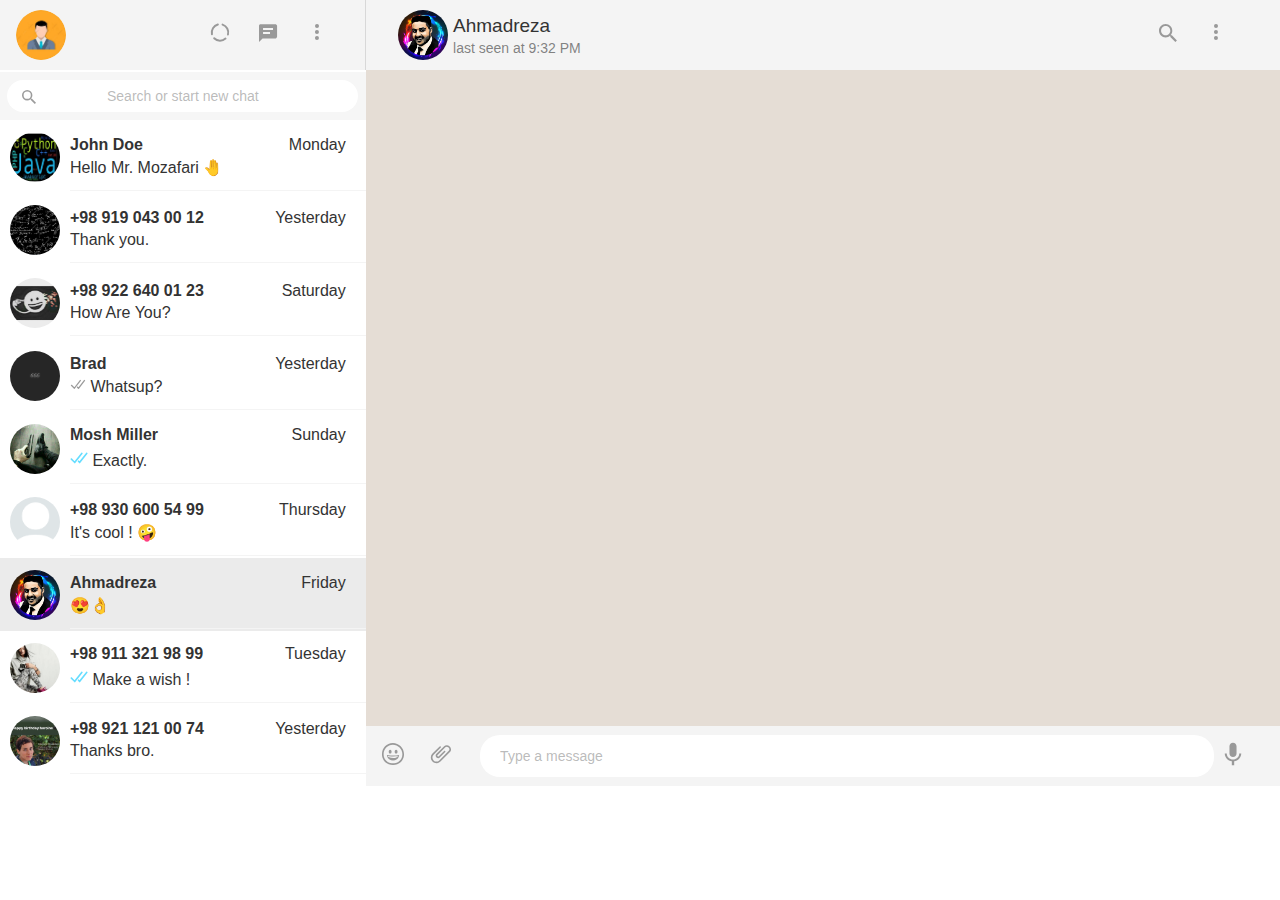
<file: index.html>
<!DOCTYPE html>
<html lang="en">
<head>
    <meta charset="UTF-8">
    <meta http-equiv="X-UA-Compatible" content="IE=edge">
    <meta name="viewport" content="width=device-width, initial-scale=1.0">
    <title>WhatsApp</title>
    <link rel="icon" href="/favicon.ico" type="image/x-icon">
    <link rel="stylesheet" href="./css/style.css">
</head>
<body>
    <div id="all">
        <!-- Left Section -->
        <section id="left">
            <header class="head left-head">
                <img src="./img/user's pic.jpeg" alt="Profile Picture">
                <div class="tools">
                    <!-- Status Menu icon -->
                    <a href="status.html">
                        <svg id="ee51d023-7db6-4950-baf7-c34874b80976" xmlns="http://www.w3.org/2000/svg" viewBox="0 0 24 24" width="24" height="24"><path fill="currentColor" d="M12 20.664a9.163 9.163 0 0 1-6.521-2.702.977.977 0 0 1 1.381-1.381 7.269 7.269 0 0 0 10.024.244.977.977 0 0 1 1.313 1.445A9.192 9.192 0 0 1 12 20.664zm7.965-6.112a.977.977 0 0 1-.944-1.229 7.26 7.26 0 0 0-4.8-8.804.977.977 0 0 1 .594-1.86 9.212 9.212 0 0 1 6.092 11.169.976.976 0 0 1-.942.724zm-16.025-.39a.977.977 0 0 1-.953-.769 9.21 9.21 0 0 1 6.626-10.86.975.975 0 1 1 .52 1.882l-.015.004a7.259 7.259 0 0 0-5.223 8.558.978.978 0 0 1-.955 1.185z"></path></svg>

                    </a>

                    <!-- Message icon -->
                    <span data-testid="chat" data-icon="chat" class=""><svg xmlns="http://www.w3.org/2000/svg" viewBox="0 0 24 24" width="24" height="24"><path fill="currentColor" d="M19.005 3.175H4.674C3.642 3.175 3 3.789 3 4.821V21.02l3.544-3.514h12.461c1.033 0 2.064-1.06 2.064-2.093V4.821c-.001-1.032-1.032-1.646-2.064-1.646zm-4.989 9.869H7.041V11.1h6.975v1.944zm3-4H7.041V7.1h9.975v1.944z"></path></svg></span>

                    <!-- Dott Menu icon -->
                    <span data-testid="menu" data-icon="menu" class=""><svg xmlns="http://www.w3.org/2000/svg" viewBox="0 0 24 24" width="24" height="24"><path fill="currentColor" d="M12 7a2 2 0 1 0-.001-4.001A2 2 0 0 0 12 7zm0 2a2 2 0 1 0-.001 3.999A2 2 0 0 0 12 9zm0 6a2 2 0 1 0-.001 3.999A2 2 0 0 0 12 15z"></path></svg></span>
                </div>
            </header>
            <div class="search-box">
                <div class="searchbox">
                    <span data-testid="search" data-icon="search" class=""><svg xmlns="http://www.w3.org/2000/svg" viewBox="0 0 24 24" width="24" height="24"><path fill="currentColor" d="M15.009 13.805h-.636l-.22-.219a5.184 5.184 0 0 0 1.256-3.386 5.207 5.207 0 1 0-5.207 5.208 5.183 5.183 0 0 0 3.385-1.255l.221.22v.635l4.004 3.999 1.194-1.195-3.997-4.007zm-4.808 0a3.605 3.605 0 1 1 0-7.21 3.605 3.605 0 0 1 0 7.21z"></path></svg></span>
                    <input type="text" placeholder="Search or start new chat">
                </div>
            </div>
            <div class="contacts">
               <div class="contact">
                    <img src="./img/user2.jpeg" alt="">
                    <div class="contents">
                        <div class="acc">
                            <div class="acc-l">
                                <h4>
                                    John Doe
                                </h4>
                                <p>
                                    Hello Mr. Mozafari 🤚
                                </p>
                            </div>
                            <div class="acc-r">
                                <p>
                                    Monday
                                </p>
                            </div>
                        </div> 
                     </div>
               </div>
               <div class="contact">
                     <img src="./img/user1.jpeg" alt="">
                     <div class="contents">
                        <div class="acc">
                            <div class="acc-l">
                                <h4>
                                    +98 919 043 00 12
                                </h4>
                                <p>
                                    Thank you.
                                </p>
                            </div>
                            <div class="acc-r">
                                <p>
                                    Yesterday
                                </p>
                            </div>
                        </div> 
                     </div>
               </div>
               <div class="contact">
                     <img src="./img/user3.jpeg" alt="">    
                     <div class="contents">
                        <div class="acc">
                            <div class="acc-l">
                                <h4>
                                    +98 922 640 01 23
                                </h4>
                                <p>
                                    How Are You?
                                </p>
                            </div>
                            <div class="acc-r">
                                <p>
                                    Saturday
                                </p>
                            </div>
                        </div> 
                     </div>
               </div>
               <div class="contact">
                    <img src="./img/user4.jpeg" alt="">
                    <div class="contents">
                        <div class="acc">
                            <div class="acc-l">
                                <h4>
                                    Brad
                                </h4>
                                <p>
                                    <span data-testid="msg-dblcheck" aria-label=" Read " data-icon="msg-dblcheck" class="_1RD_6"><svg xmlns="http://www.w3.org/2000/svg" viewBox="0 0 16 15" width="16" height="15"><path fill="currentColor" d="M15.01 3.316l-.478-.372a.365.365 0 0 0-.51.063L8.666 9.879a.32.32 0 0 1-.484.033l-.358-.325a.319.319 0 0 0-.484.032l-.378.483a.418.418 0 0 0 .036.541l1.32 1.266c.143.14.361.125.484-.033l6.272-8.048a.366.366 0 0 0-.064-.512zm-4.1 0l-.478-.372a.365.365 0 0 0-.51.063L4.566 9.879a.32.32 0 0 1-.484.033L1.891 7.769a.366.366 0 0 0-.515.006l-.423.433a.364.364 0 0 0 .006.514l3.258 3.185c.143.14.361.125.484-.033l6.272-8.048a.365.365 0 0 0-.063-.51z"></path></svg></span>
                                    Whatsup?
                                </p>
                            </div>
                            <div class="acc-r">
                                <p>
                                    Yesterday
                                </p>
                            </div>
                        </div> 
                     </div>
               </div>
               <div class="contact">
                     <img src="./img/user5.jpeg" alt="">
                     <div class="contents">
                        <div class="acc">
                            <div class="acc-l">
                                <h4>
                                    Mosh Miller
                                </h4>
                                <p>
                                    <span data-testid="status-dblcheck" data-icon="status-dblcheck" class=""><svg xmlns="http://www.w3.org/2000/svg" viewBox="0 0 18 18" width="18" height="18"><path fill="#6df" d="M17.394 5.035l-.57-.444a.434.434 0 0 0-.609.076l-6.39 8.198a.38.38 0 0 1-.577.039l-.427-.388a.381.381 0 0 0-.578.038l-.451.576a.497.497 0 0 0 .043.645l1.575 1.51a.38.38 0 0 0 .577-.039l7.483-9.602a.436.436 0 0 0-.076-.609zm-4.892 0l-.57-.444a.434.434 0 0 0-.609.076l-6.39 8.198a.38.38 0 0 1-.577.039l-2.614-2.556a.435.435 0 0 0-.614.007l-.505.516a.435.435 0 0 0 .007.614l3.887 3.8a.38.38 0 0 0 .577-.039l7.483-9.602a.435.435 0 0 0-.075-.609z"></path></svg></span>
                                    Exactly.
                                </p>
                            </div>
                            <div class="acc-r">
                                <p>
                                    Sunday
                                </p>
                            </div>
                        </div> 
                     </div>
               </div>
               <div class="contact">
                    <img src="./img/user6.jpeg" alt="">
                    <div class="contents">
                        <div class="acc">
                            <div class="acc-l">
                                <h4>
                                    +98 930 600 54 99
                                </h4>
                                <p>
                                   It's cool ! 🤪
                                </p>
                            </div>
                            <div class="acc-r">
                                <p>
                                    Thursday 
                                </p>
                            </div>
                        </div> 
                     </div>
               </div>
               <div class="contact selected">
                <img src="./img/Ahmadreza.jpeg" alt="">
                <div class="contents">
                    <div class="acc">
                        <div class="acc-l">
                            <h4>
                                Ahmadreza
                            </h4>
                            <p>
                                😍👌
                            </p>
                        </div>
                        <div class="acc-r">
                            <p>
                                Friday
                            </p>
                        </div>
                    </div> 
                 </div>
                </div>
                <div class="contact">
                    <img src="./img/user7.jpeg" alt="">
                    <div class="contents">
                        <div class="acc">
                            <div class="acc-l">
                                <h4>
                                    +98 911 321 98 99
                                </h4>
                                <p>
                                    <span data-testid="status-dblcheck" data-icon="status-dblcheck" class=""><svg xmlns="http://www.w3.org/2000/svg" viewBox="0 0 18 18" width="18" height="18"><path fill="#6df" d="M17.394 5.035l-.57-.444a.434.434 0 0 0-.609.076l-6.39 8.198a.38.38 0 0 1-.577.039l-.427-.388a.381.381 0 0 0-.578.038l-.451.576a.497.497 0 0 0 .043.645l1.575 1.51a.38.38 0 0 0 .577-.039l7.483-9.602a.436.436 0 0 0-.076-.609zm-4.892 0l-.57-.444a.434.434 0 0 0-.609.076l-6.39 8.198a.38.38 0 0 1-.577.039l-2.614-2.556a.435.435 0 0 0-.614.007l-.505.516a.435.435 0 0 0 .007.614l3.887 3.8a.38.38 0 0 0 .577-.039l7.483-9.602a.435.435 0 0 0-.075-.609z"></path></svg></span>
                                    Make a wish !
                                </p>
                            </div>
                            <div class="acc-r">
                                <p>
                                    Tuesday 
                                </p>
                            </div>
                        </div> 
                     </div>
                 </div>
                 <div class="contact">
                    <img src="./img/user8.jpeg" alt="">
                    <div class="contents">
                       <div class="acc">
                           <div class="acc-l">
                               <h4>
                                   +98 921 121 00 74
                               </h4>
                               <p>
                                   Thanks bro.
                               </p>
                           </div>
                           <div class="acc-r">
                               <p>
                                   Yesterday
                               </p>
                           </div>
                       </div> 
                    </div>
               </div>
            </div>
         </section>
        <!-- Right Section -->
        <section id="right">
            <header class="head right-head">
                    <img src="./img/Ahmadreza.jpeg" alt="User's Picture">
                    <div class="profile-name">
                        <h4>
                            Ahmadreza
                        </h4>
                        <p>
                            last seen at 9:32 PM 
                        </p>
                    </div>
                    <div class="tools">
                        <span data-testid="search-alt" data-icon="search-alt" class=""><svg xmlns="http://www.w3.org/2000/svg" viewBox="0 0 24 24" width="24" height="24"><path fill="currentColor" d="M15.9 14.3H15l-.3-.3c1-1.1 1.6-2.7 1.6-4.3 0-3.7-3-6.7-6.7-6.7S3 6 3 9.7s3 6.7 6.7 6.7c1.6 0 3.2-.6 4.3-1.6l.3.3v.8l5.1 5.1 1.5-1.5-5-5.2zm-6.2 0c-2.6 0-4.6-2.1-4.6-4.6s2.1-4.6 4.6-4.6 4.6 2.1 4.6 4.6-2 4.6-4.6 4.6z"></path></svg></span>
                        <span data-testid="menu" data-icon="menu" class=""><svg xmlns="http://www.w3.org/2000/svg" viewBox="0 0 24 24" width="24" height="24"><path fill="currentColor" d="M12 7a2 2 0 1 0-.001-4.001A2 2 0 0 0 12 7zm0 2a2 2 0 1 0-.001 3.999A2 2 0 0 0 12 9zm0 6a2 2 0 1 0-.001 3.999A2 2 0 0 0 12 15z"></path></svg></span>
                    </div>
            </header>
            <section class="message">
                
            </section>
            <section class="write-box">
                <div>
                    <span data-testid="smiley" data-icon="smiley" class=""><svg xmlns="http://www.w3.org/2000/svg" viewBox="0 0 24 24" width="24" height="24"><path fill="currentColor" d="M9.153 11.603c.795 0 1.439-.879 1.439-1.962s-.644-1.962-1.439-1.962-1.439.879-1.439 1.962.644 1.962 1.439 1.962zm-3.204 1.362c-.026-.307-.131 5.218 6.063 5.551 6.066-.25 6.066-5.551 6.066-5.551-6.078 1.416-12.129 0-12.129 0zm11.363 1.108s-.669 1.959-5.051 1.959c-3.505 0-5.388-1.164-5.607-1.959 0 0 5.912 1.055 10.658 0zM11.804 1.011C5.609 1.011.978 6.033.978 12.228s4.826 10.761 11.021 10.761S23.02 18.423 23.02 12.228c.001-6.195-5.021-11.217-11.216-11.217zM12 21.354c-5.273 0-9.381-3.886-9.381-9.159s3.942-9.548 9.215-9.548 9.548 4.275 9.548 9.548c-.001 5.272-4.109 9.159-9.382 9.159zm3.108-9.751c.795 0 1.439-.879 1.439-1.962s-.644-1.962-1.439-1.962-1.439.879-1.439 1.962.644 1.962 1.439 1.962z"></path></svg></span>
                    <span data-testid="clip" data-icon="clip" class=""><svg xmlns="http://www.w3.org/2000/svg" viewBox="0 0 24 24" width="24" height="24"><path fill="currentColor" d="M1.816 15.556v.002c0 1.502.584 2.912 1.646 3.972s2.472 1.647 3.974 1.647a5.58 5.58 0 0 0 3.972-1.645l9.547-9.548c.769-.768 1.147-1.767 1.058-2.817-.079-.968-.548-1.927-1.319-2.698-1.594-1.592-4.068-1.711-5.517-.262l-7.916 7.915c-.881.881-.792 2.25.214 3.261.959.958 2.423 1.053 3.263.215l5.511-5.512c.28-.28.267-.722.053-.936l-.244-.244c-.191-.191-.567-.349-.957.04l-5.506 5.506c-.18.18-.635.127-.976-.214-.098-.097-.576-.613-.213-.973l7.915-7.917c.818-.817 2.267-.699 3.23.262.5.501.802 1.1.849 1.685.051.573-.156 1.111-.589 1.543l-9.547 9.549a3.97 3.97 0 0 1-2.829 1.171 3.975 3.975 0 0 1-2.83-1.173 3.973 3.973 0 0 1-1.172-2.828c0-1.071.415-2.076 1.172-2.83l7.209-7.211c.157-.157.264-.579.028-.814L11.5 4.36a.572.572 0 0 0-.834.018l-7.205 7.207a5.577 5.577 0 0 0-1.645 3.971z"></path></svg></span>    
                </div>
                <input type="text" placeholder="Type a message">
                <div>
                    <span data-testid="ptt" data-icon="ptt" class=""><svg xmlns="http://www.w3.org/2000/svg" viewBox="0 0 24 24" width="24" height="24"><path fill="currentColor" d="M11.999 14.942c2.001 0 3.531-1.53 3.531-3.531V4.35c0-2.001-1.53-3.531-3.531-3.531S8.469 2.35 8.469 4.35v7.061c0 2.001 1.53 3.531 3.53 3.531zm6.238-3.53c0 3.531-2.942 6.002-6.237 6.002s-6.237-2.471-6.237-6.002H3.761c0 4.001 3.178 7.297 7.061 7.885v3.884h2.354v-3.884c3.884-.588 7.061-3.884 7.061-7.885h-2z"></path></svg></span>
                </div>
            </section>   
        </section>
    </div>
</body>
</html>
</file>
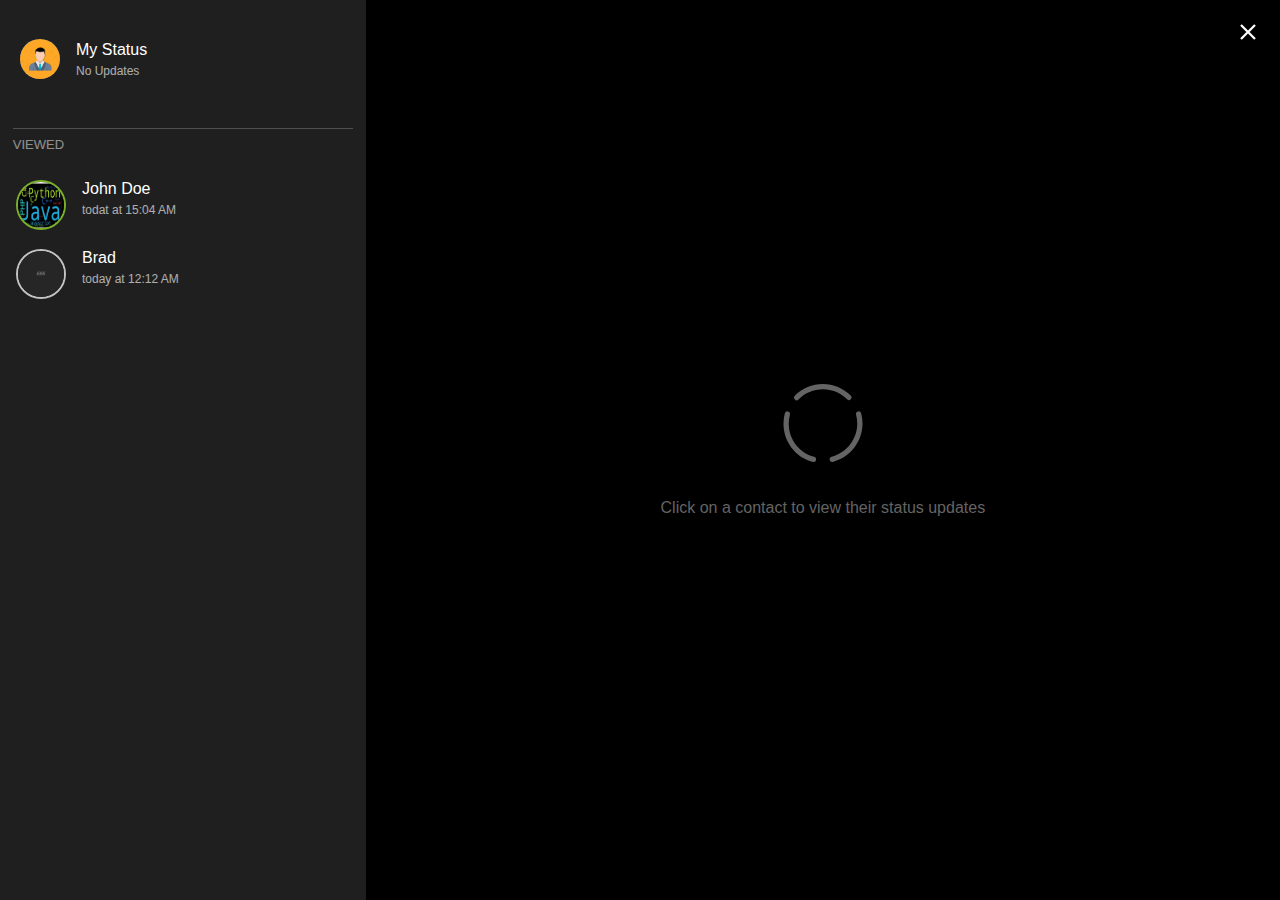
<file: status.html>
<!DOCTYPE html>
<html lang="en">
<head>
    <meta charset="UTF-8">
    <meta http-equiv="X-UA-Compatible" content="IE=edge">
    <meta name="viewport" content="width=device-width, initial-scale=1.0">
    <title>WhatsApp</title>
    <link rel="icon" href="/favicon.ico" type="image/x-icon">
    <link rel="stylesheet" href="./css/status.css">
</head>
<body>
    <div id="all-status">
        <!-- Left Section -->
        <div id="left-status">
            <section class="left-head-status">
                <img src="./img/user's pic.jpeg" alt="user">
                <div>
                    <h4>
                        My Status
                    </h4>
                    <p>
                        No Updates
                    </p>
                </div>
            </section>
            <section class="left-status-recent">
                <div class="seprator">
                    <p>
                        viewed
                    </p>
                </div>
                <div class="statuses">
                    <div>
                        <a href="status.html#">
                            <img src="./img/user2.jpeg" alt="user">
                        </a>
                    </div>
                    <div>
                        <h4>
                            John Doe
                        </h4>
                        <p>
                            todat at 15:04 AM
                        </p>
                    </div>
                </div>
                <div class="statuses">
                    <div>
                        <a href="status.html#">
                            <img src="./img/user4.jpeg" alt="user">
                        </a>
                    </div>
                    <div>
                        <h4>
                            Brad
                        </h4>
                        <p>
                            today at 12:12 AM
                        </p>
                    </div>
                </div>
            </section>
        </div>
        <!-- Left Section -->
        <div id="right-status">
            <div class="objects">
                <span data-testid="status-v3-placeholder" data-icon="status-v3-placeholder" class=""><svg id="Layer_1" xmlns="http://www.w3.org/2000/svg" viewBox="0 0 80 80" width="80" height="80"><path fill="currentColor" d="M30.566 78.982c-.222 0-.447-.028-.672-.087C12.587 74.324.5 58.588.5 40.631c0-3.509.459-6.989 1.363-10.343a2.625 2.625 0 0 1 5.068 1.366 34.505 34.505 0 0 0-1.182 8.977c0 15.578 10.48 29.226 25.485 33.188a2.625 2.625 0 0 1-.668 5.163zm19.355-.107C67.336 74.364 79.5 58.611 79.5 40.563c0-3.477-.452-6.933-1.345-10.27a2.624 2.624 0 1 0-5.071 1.356 34.578 34.578 0 0 1 1.166 8.914c0 15.655-10.545 29.319-25.646 33.23a2.625 2.625 0 0 0 1.317 5.082zM15.482 16.5C21.968 9.901 30.628 6.267 39.867 6.267c9.143 0 17.738 3.569 24.202 10.05a2.625 2.625 0 0 0 3.717-3.708C60.329 5.135 50.413 1.018 39.867 1.018c-10.658 0-20.648 4.191-28.128 11.802a2.624 2.624 0 1 0 3.743 3.68z"></path></svg></span>
                <div>
                    Click on a contact to view their status updates
                </div>
                <span>
                    <a href="index.html#">
                        <svg xmlns="http://www.w3.org/2000/svg" viewBox="0 0 24 24" width="24" height="24"><path fill="currentColor" d="M19.8 5.8l-1.6-1.6-6.2 6.2-6.2-6.2-1.6 1.6 6.2 6.2-6.2 6.2 1.6 1.6 6.2-6.2 6.2 6.2 1.6-1.6-6.2-6.2 6.2-6.2z"></path></svg>
                    </a>
                </span>
            </div>
        </div>
    </div>
</body>
</html>
</file>
<file: css/style.css>
* {
  margin: 0;
  padding: 0;
  box-sizing: border-box;
  font-family: Arial, Helvetica, sans-serif;
}

:root {
  --dark-color: #333;
  --light-color: #f4f4f4;
  --bg-dark: #444;
  --bg-light: #f4f4f4;
  --bg-lighter: #f6f6f6;
  --svg-dark-mode: #fff;
  --svg-light-mode: rgba(128, 128, 128, 0.786);
  --bg-message: #e5ddd5;
  --bg-selected: #ebebeb;
  --bg-hover: #ebebeb73;
}

body {
  width: 100%;
  height: 100%;
  color: var(--dark-color);
}

input {
  outline: none;
  border: none;
  border-radius: 20px;
  padding: 0 20px;
}

input::placeholder {
  color: rgba(128, 128, 128, 0.536);
  font-size: 14px;
}

a {
  text-decoration: none !important;
  color: inherit;
}

svg {
  color: var(--svg-light-mode);
}

svg:hover {
  cursor: pointer;
}

#all {
  width: 100%;
  height: 100%;
  display: flex;
  justify-content: space-between;
}

/*  Utility Classes  */
.head {
  background: var(--bg-light);
}

/* Right Section */
#right {
  display: none;
  width: 69%;
  height: 100%;
  flex: 2.5;
}

#right .right-head {
  width: 100%;
  height: 70px;
  padding: 0 2rem;
  display: flex;
  justify-content: space-between;
  align-items: center;
}

#right .right-head:hover {
  cursor: pointer;
}

#right .right-head img {
  width: 50px;
  height: 50px;
  border-radius: 50%;
}

#right .right-head .profile-name {
  width: 82%;
  justify-self: flex-start;
}

#right .right-head .profile-name h4 {
  font-size: 19px;
  font-weight: lighter;
}

#right .right-head .profile-name p {
  padding-top: 3px;
  color: rgba(51, 51, 51, 0.608);
  font-size: 14px;
}

#right .tools svg {
  margin-right: 20px;
}

/* Message */
#right .message {
  width: 100%;
  height: 656px;
  background: var(--bg-message);
}

/* Send Message */
#right .write-box {
  width: 100%;
  height: 60px;
  display: flex;
  justify-content: space-between;
  padding: 0 15px;
  align-items: center;
  background: var(--bg-light);
}

#right .write-box input {
  width: 83%;
  height: 70%;
}

#right .write-box svg {
  margin-right: 20px;
}

#right .write-box div:last-child svg {
  margin-left: 30;
}

/* Left Section */
#left {
  width: 29%;
  height: 100%;
  flex: 1;
}

/* Head */
#left .left-head {
  width: 100%;
  height: 70px;
  display: flex;
  align-items: center;
  justify-content: space-between;
  padding: 1em;
  border-right: 1px solid rgba(128, 128, 128, 0.236);
}

#left .left-head img {
  width: 50px;
  height: 50px;
  border-radius: 50%;
}

#left .left-head .tools svg {
  margin-right: 20px;
}

/* Search Box */
#left .search-box {
  width: 100%;
  height: 50px;
  display: flex;
  justify-content: center;
  align-items: center;
  border-top: 2px solid #fff;
  background: var(--bg-lighter);
  position: relative;
}

#left .search-box .searchbox {
  width: 96%;
  display: flex;
}

#left .search-box .searchbox input {
  width: 100%;
  text-align: center;
  color: #333;
  padding: 7px 0;
  font-size: 1em;
}

#left .search-box .searchbox svg {
  position: absolute;
  margin: 5px 0 0 10px;
}

/* Contacts */
#left .contacts {
  width: 100%;
  height: 666px;
  background: #fff;
}

#left .contacts .contact {
  width: 100%;
  height: 73px;
  display: flex;
  justify-content: space-between;
  align-items: center;
}

#left .contacts .contact:hover {
  cursor: pointer;
  background: var(--bg-hover);
}

#left .contacts .contact img {
  width: 50px;
  height: 50px;
  border-radius: 50%;
  margin: 10px;
}

#left .contacts .contact .contents {
  border-bottom: 1px solid var(--light-color);
  flex: 3;
  padding: 13px 0;
}

#left .contacts .contact .contents .acc {
  width: 100%;
  height: 100%;
  display: flex;
  justify-content: space-between;
  align-items: center;
}

#left .contacts .contact .contents .acc .acc-l {
  justify-self: flex-start;
}

#left .contacts .contact .contents .acc .acc-l p {
  margin-top: 4px;
}

#left .contacts .contact .contents .acc .acc-r {
  align-self: flex-start;
  justify-self: flex-end;
  padding-right: 20px;
}

@media screen and (min-width: 769px) {
  #right {
    display: block;
  }

  .selected {
    background: var(--bg-selected);
  }

  .selected:hover {
    background-color: var(--bg-selected) !important;
  }
}

@media screen and (max-width: 320px) {
  * {
    font-size: 99%;
  }
}
</file>
<file: css/status.css>
* {
  margin: 0;
  padding: 0;
  box-sizing: border-box;
  font-family: Arial, Helvetica, sans-serif;
}

:root {
  --dark-color: #333;
  --light-color: #f4f4f4;
  --bg-dark: #444;
  --bg-light: #f4f4f4;
  --bg-lighter: #f6f6f6;
  --svg-dark-mode: #fff;
  --svg-light-mode: rgba(128, 128, 128, 0.786);
  --bg-message: #e5ddd5;
  --bg-selected: #ebebeb;
  --bg-hover: #ebebeb73;
  --bg-left-status: #141414f3;
  --bg-right-status: #000;
  --status-off: rgb(196, 194, 194);
  --status-on: rgba(172, 255, 47, 0.651);
}

body {
  width: 100%;
  height: 100%;
  color: var(--dark-color);
}

input {
  outline: none;
  border: none;
  border-radius: 20px;
  padding: 0 20px;
}

input::placeholder {
  color: rgba(128, 128, 128, 0.536);
  font-size: 14px;
}

a {
  text-decoration: none !important;
  color: inherit;
}

svg {
  color: var(--svg-light-mode);
}

svg:hover {
  cursor: pointer;
}

/* Utility Classes */
.head {
  background: var(--bg-light);
}

.current {
  background: var(--bg-selected);
}

.current:hover {
  background-color: var(--bg-selected) !important;
}

/* Styles */
#all-status {
  width: 100%;
  height: 100%;
  display: flex;
  justify-content: space-between;
  overflow: hidden;
}

/* Right Section */
#right-status {
  display: none;
  width: 69%;
  max-height: 100%;
  min-height: 100%;
  flex: 2.5;
  background: var(--bg-right-status);
}

#right-status .objects {
  width: 100%;
  height: 100%;
  display: flex;
  flex-direction: column;
  justify-content: center;
  align-items: center;
  position: relative;
}

#right-status .objects span {
  margin-bottom: 2em;
}

#right-status .objects div {
  color: #646464;
}

#right-status .objects span:last-child {
  position: absolute;
  top: 0;
  right: 0;
  margin: 20px 20px 0 0;
}

#right-status .objects span:last-child a svg {
  color: #fff;
}

/* Left Section */
#left-status {
  width: 29%;
  height: 100vh;
  max-height: 100vh;
  flex: 1;
  background: var(--bg-left-status);
  overflow: hidden;
}

#left-status .left-head-status {
  width: 100%;
  height: 118px;
  display: flex;
  justify-content: flex-start;
  align-items: center;
}

#left-status .left-status-recent {
  width: 100%;
  height: 671px;
  display: flex;
  flex-direction: column;
  justify-content: flex-start;
  align-items: flex-start;
}

#left-status .left-status-recent .statuses {
  display: flex;
  width: 681px;
  max-height: 66px;
  margin: 5px -10px;
}

#left-status .left-status-recent .statuses:hover {
  width: 100%;
  cursor: pointer;
  background: var(--bg-hover);
}

#left-status .left-status-recent .seprator {
  width: 93%;
  text-transform: uppercase;
  font-size: 13px;
  opacity: 0.5;
  margin: 10px auto;
  padding: 8px 0;
  border-top: 1px solid gray;
}

#left-status .left-head-status div,
#left-status .left-status-recent div {
  color: #fff;
  margin-top: 5px;
  margin-left: 6px;
}

#left-status .left-head-status div h4,
#left-status .left-status-recent div div h4 {
  font-weight: lighter;
}

#left-status .left-head-status div p,
#left-status .left-status-recent div div p {
  color: var(--bg-selected);
  opacity: 0.7;
  padding: 5px 0;
  font-size: 75%;
}

#left-status .left-head-status img,
#left-status .left-status-recent div img {
  width: 40px;
  height: 40px;
  border-radius: 50%;
  margin-right: 10px;
  margin-left: 20px;
}

#left-status .left-status-recent div img {
  width: 50px;
  height: 50px;
  border: 2px solid var(--status-on);
}
#left-status .left-status-recent div:nth-child(3) img {
  border: 2px solid var(--status-off);
}

@media screen and (min-width: 769px) {
  #right-status {
    display: block;
  }
}
</file>
